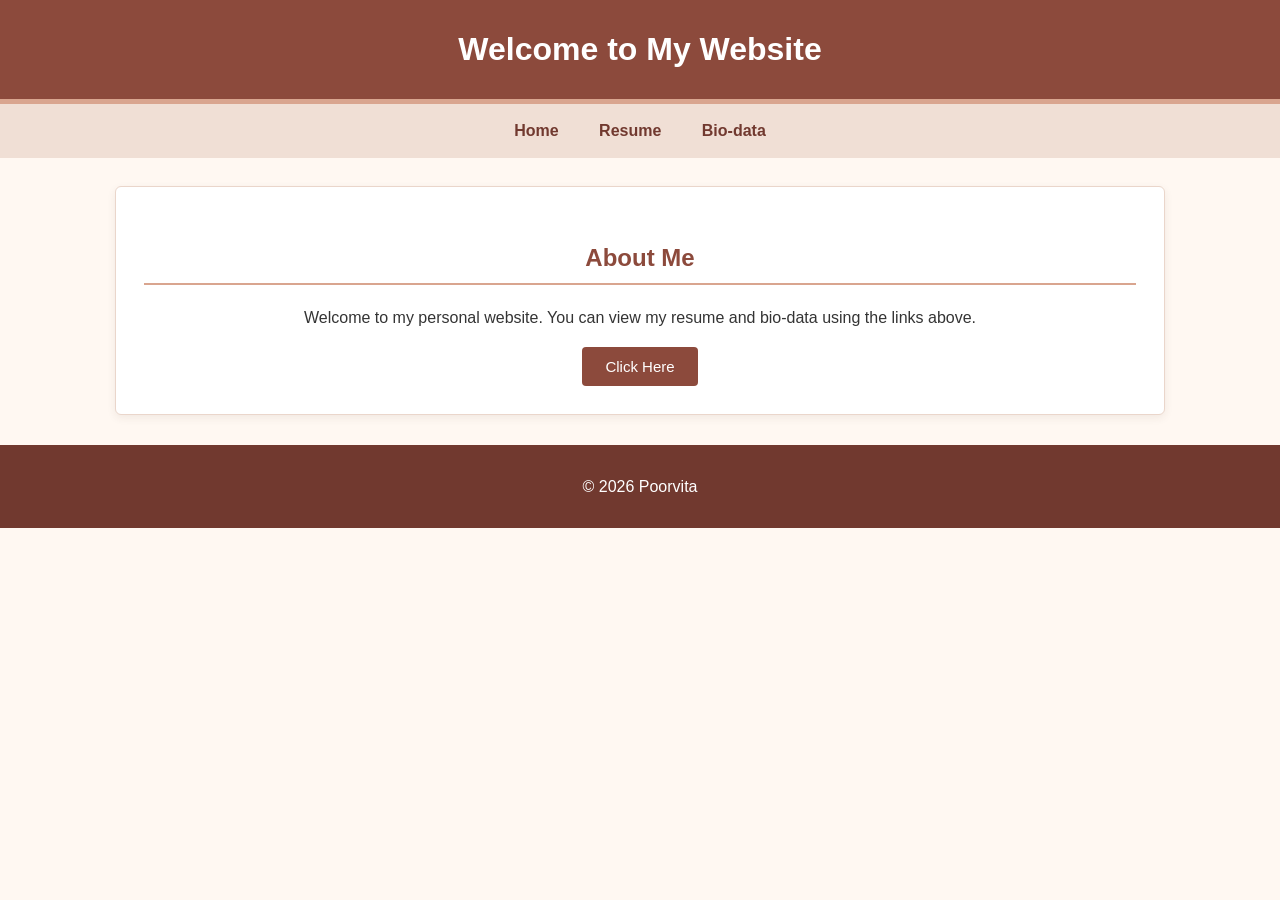
<file: index.html>
<!DOCTYPE html>
<html lang="en">
<head>
    <meta charset="UTF-8">
    <meta name="viewport" content="width=device-width, initial-scale=1.0">
    <title>Home</title>
    <link rel="stylesheet" href="style.css">
    <script src="script.js" defer></script>
</head>
<body>

<header>
    <h1>Welcome to My Website</h1>
</header>

<nav>
    <a href="index.html">Home</a>
    <a href="resume.html">Resume</a>
    <a href="biodata.html">Bio-data</a>
</nav>

<div class="home">
    <h2>About Me</h2>
    <p>Welcome to my personal website. You can view my resume and bio-data using the links above.</p>
    <button onclick="welcomeMessage()">Click Here</button>
</div>

<footer>
    <p>&copy; 2026 Poorvita</p>
</footer>

</body>
</html>
</file>
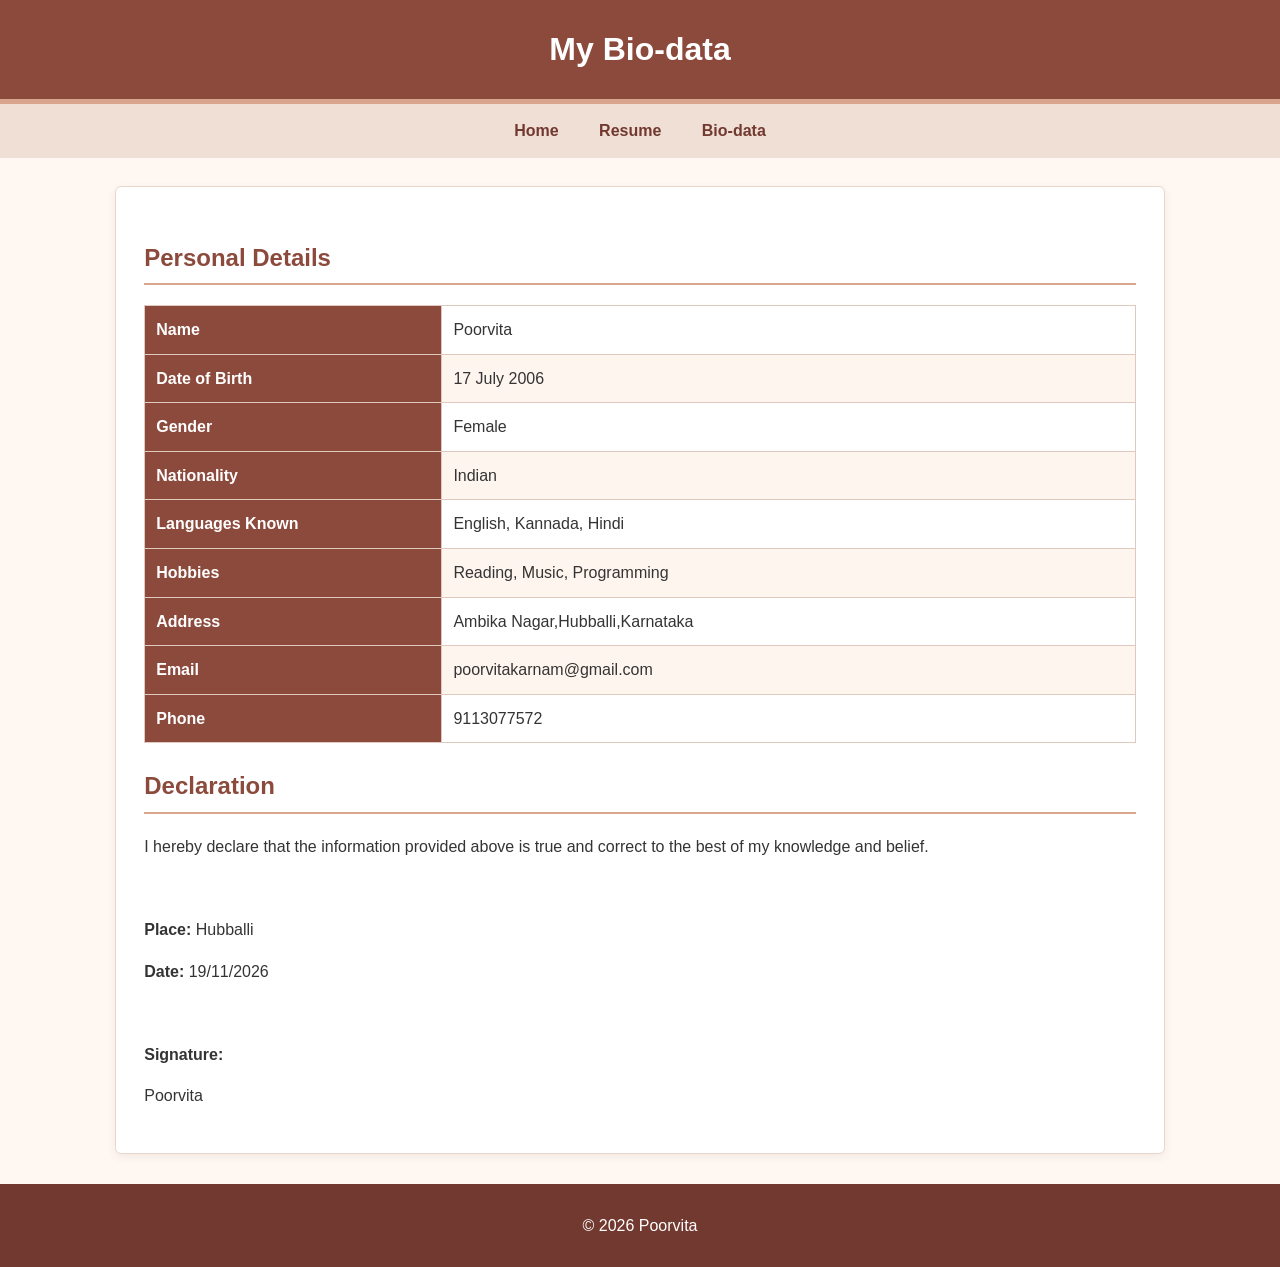
<file: biodata.html>
<!DOCTYPE html>
<html lang="en">

<head>
    <meta charset="UTF-8">
    <meta name="viewport" content="width=device-width, initial-scale=1.0">
    <title>My Bio-data</title>
    <link rel="stylesheet" href="style.css">
</head>

<body>

<header>
    <h1>My Bio-data</h1>
</header>

<nav>
    <a href="index.html">Home</a>
    <a href="resume.html">Resume</a>
    <a href="biodata.html">Bio-data</a>
</nav>

<div class="container">

    <h2>Personal Details</h2>

    <table class="biodata">

        <tr>
            <th>Name</th>
            <td>Poorvita</td>
        </tr>

        <tr>
            <th>Date of Birth</th>
            <td>17 July 2006</td>
        </tr>

        <tr>
            <th>Gender</th>
            <td>Female</td>
        </tr>

        <tr>
            <th>Nationality</th>
            <td>Indian</td>
        </tr>

        <tr>
            <th>Languages Known</th>
            <td>English, Kannada, Hindi</td>
        </tr>

        <tr>
            <th>Hobbies</th>
            <td>Reading, Music, Programming</td>
        </tr>

        <tr>
            <th>Address</th>
            <td>Ambika Nagar,Hubballi,Karnataka</td>
        </tr>

        <tr>
            <th>Email</th>
            <td>poorvitakarnam@gmail.com</td>
        </tr>

        <tr>
            <th>Phone</th>
            <td>9113077572</td>
        </tr>

    </table>

    <h2>Declaration</h2>

    <p>
        I hereby declare that the information provided above is true
        and correct to the best of my knowledge and belief.
    </p>

    <br>

    <p><b>Place:</b> Hubballi</p>
    <p><b>Date:</b> 19/11/2026</p>

    <br>

    <p><b>Signature:</b></p>
    <p>Poorvita</p>

</div>

<footer>
    <p>&copy; 2026 Poorvita</p>
</footer>

</body>
</html>
</file>
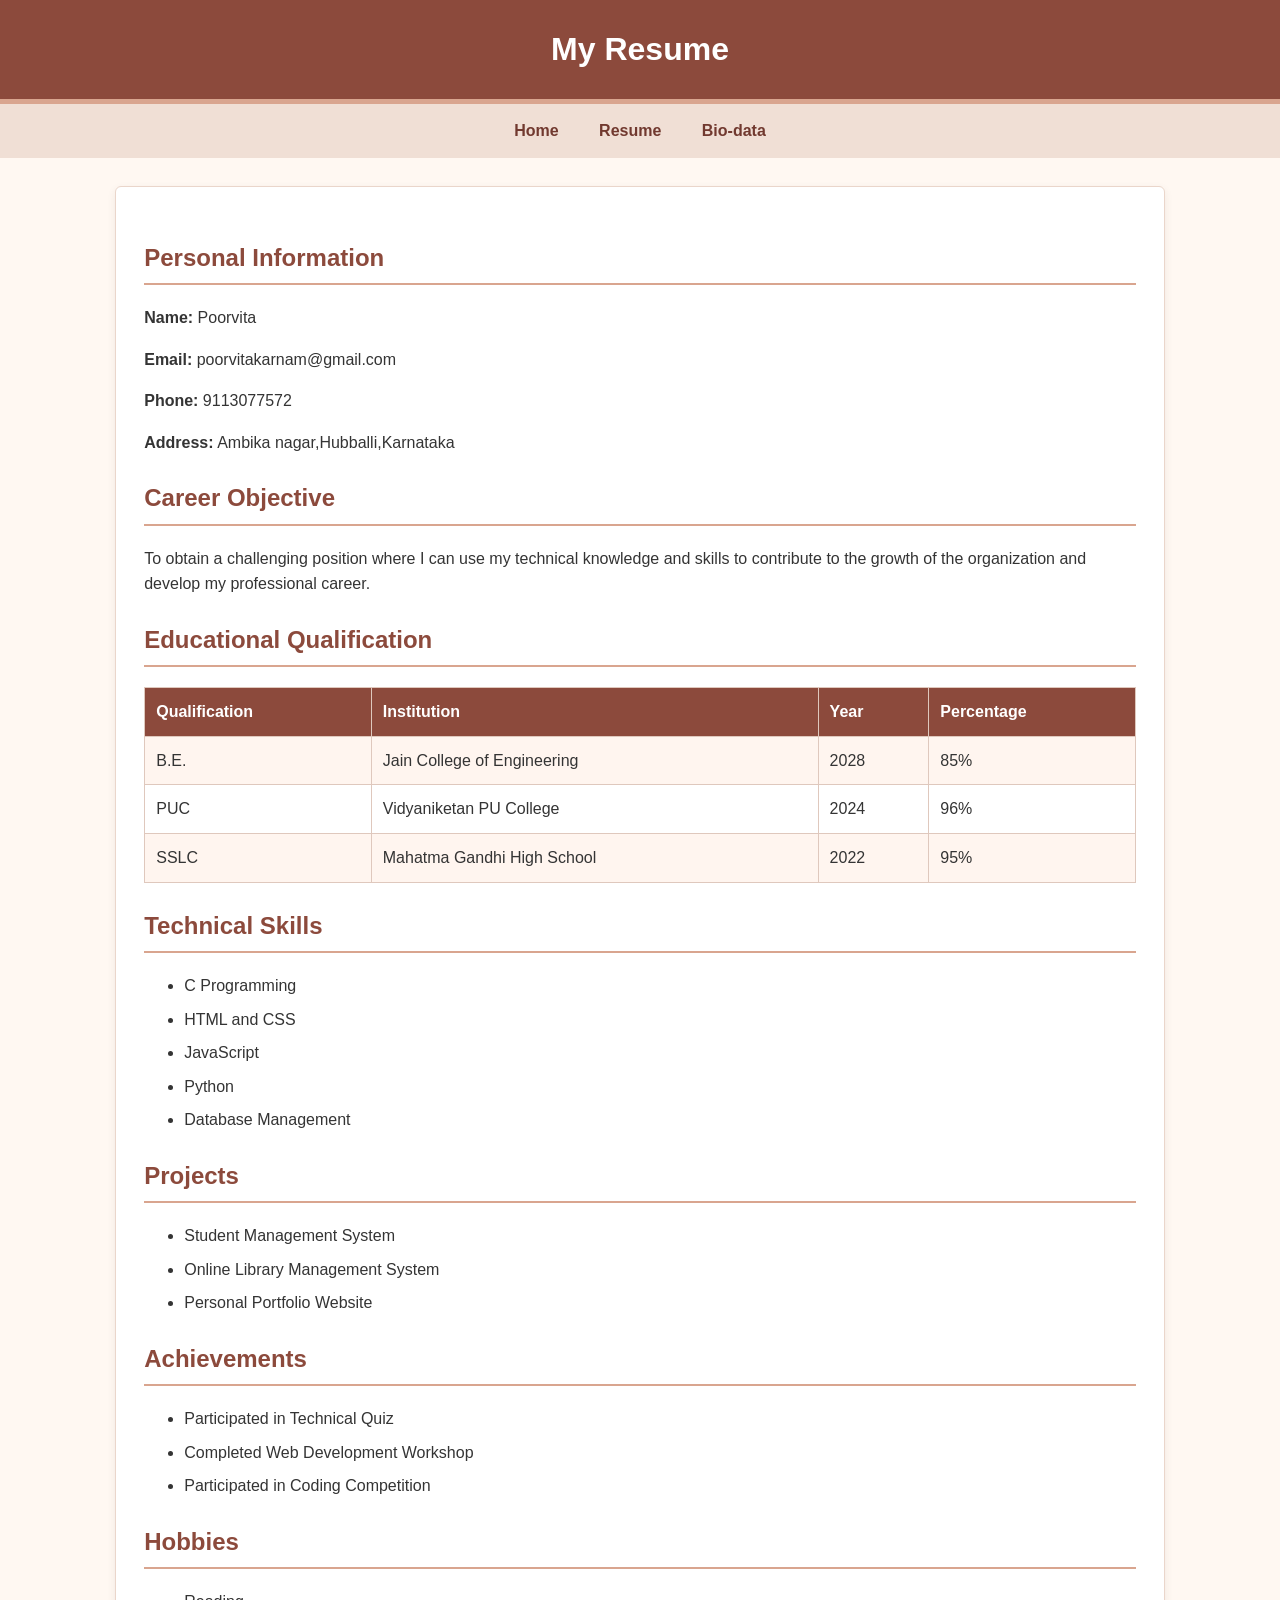
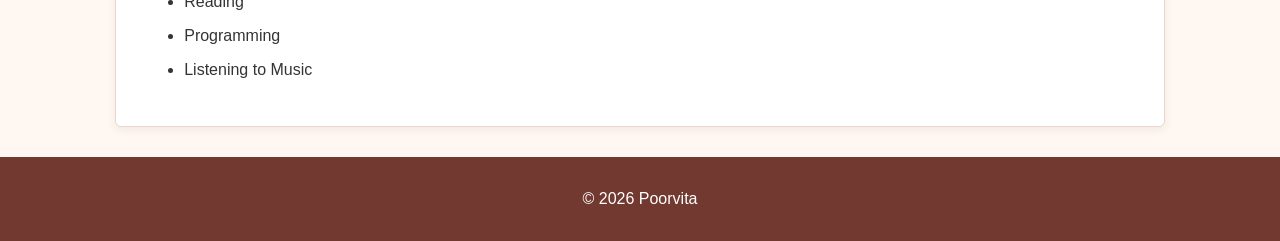
<file: resume.html>
<!DOCTYPE html>
<html lang="en">
<head>
    <meta charset="UTF-8">
    <meta name="viewport" content="width=device-width, initial-scale=1.0">
    <title>My Resume</title>
    <link rel="stylesheet" href="style.css">
</head>

<body>

<header>
    <h1>My Resume</h1>
</header>

<nav>
    <a href="index.html">Home</a>
    <a href="resume.html">Resume</a>
    <a href="biodata.html">Bio-data</a>
</nav>

<div class="container">

    <h2>Personal Information</h2>

    <p><b>Name:</b> Poorvita</p>
    <p><b>Email:</b> poorvitakarnam@gmail.com</p>
    <p><b>Phone:</b> 9113077572</p>
    <p><b>Address:</b> Ambika nagar,Hubballi,Karnataka</p>

    <h2>Career Objective</h2>

    <p>
        To obtain a challenging position where I can use my technical
        knowledge and skills to contribute to the growth of the organization
        and develop my professional career.
    </p>

    <h2>Educational Qualification</h2>

    <table>
        <tr>
            <th>Qualification</th>
            <th>Institution</th>
            <th>Year</th>
            <th>Percentage</th>
        </tr>

        <tr>
            <td>B.E.</td>
            <td>Jain College of Engineering</td>
            <td>2028</td>
            <td>85%</td>
        </tr>

        <tr>
            <td>PUC</td>
            <td>Vidyaniketan PU College</td>
            <td>2024</td>
            <td>96%</td>
        </tr>

        <tr>
            <td>SSLC</td>
            <td>Mahatma Gandhi High School</td>
            <td>2022</td>
            <td>95%</td>
        </tr>
    </table>

    <h2>Technical Skills</h2>

    <ul>
        <li>C Programming</li>
        <li>HTML and CSS</li>
        <li>JavaScript</li>
        <li>Python</li>
        <li>Database Management</li>
    </ul>

    <h2>Projects</h2>

    <ul>
        <li>Student Management System</li>
        <li>Online Library Management System</li>
        <li>Personal Portfolio Website</li>
    </ul>

    <h2>Achievements</h2>

    <ul>
        <li>Participated in Technical Quiz</li>
        <li>Completed Web Development Workshop</li>
        <li>Participated in Coding Competition</li>
    </ul>

    <h2>Hobbies</h2>

    <ul>
        <li>Reading</li>
        <li>Programming</li>
        <li>Listening to Music</li>
    </ul>

</div>

<footer>
    <p>&copy; 2026 Poorvita</p>
</footer>

</body>
</html>
</file>
<file: style.css>
* {
    box-sizing: border-box;
}

body {
    margin: 0;
    font-family: Arial, sans-serif;
    background-color: #fff8f2;
    color: #343434;
    line-height: 1.6;
}

header {
    background-color: #8c4a3c;
    color: white;
    text-align: center;
    padding: 24px;
    border-bottom: 5px solid #d9a58f;
}

header h1 {
    margin: 0;
}

nav {
    background-color: #f0dfd5;
    text-align: center;
    padding: 14px;
}

nav a {
    color: #71392f;
    text-decoration: none;
    margin: 0 18px;
    font-weight: bold;
}

nav a:hover {
    color: #b45f49;
    text-decoration: underline;
}

.container,
.home {
    width: 82%;
    margin: 28px auto;
    background-color: white;
    padding: 28px;
    border: 1px solid #ead6cb;
    border-radius: 6px;
    box-shadow: 0 3px 9px rgba(80, 45, 35, 0.08);
}

.home {
    text-align: center;
}

h2 {
    color: #8c4a3c;
    border-bottom: 2px solid #d9a58f;
    padding-bottom: 6px;
    margin-top: 24px;
}

table {
    width: 100%;
    border-collapse: collapse;
    margin-bottom: 20px;
}

th,
td {
    border: 1px solid #dfc8bd;
    padding: 11px;
    text-align: left;
}

th {
    background-color: #8c4a3c;
    color: white;
}

tr:nth-child(even) td {
    background-color: #fff5ef;
}

.biodata th {
    width: 30%;
}

li {
    margin: 8px 0;
}

button {
    background-color: #8c4a3c;
    color: white;
    border: none;
    padding: 11px 23px;
    border-radius: 4px;
    cursor: pointer;
    font-size: 15px;
}

button:hover {
    background-color: #71392f;
}

footer {
    background-color: #71392f;
    color: white;
    text-align: center;
    padding: 13px;
    margin-top: 30px;
}

@media (max-width: 600px) {
    .container,
    .home {
        width: 94%;
        padding: 18px;
    }

    nav a {
        display: inline-block;
        margin: 5px 8px;
    }

    th,
    td {
        padding: 7px;
    }
}
</file>
